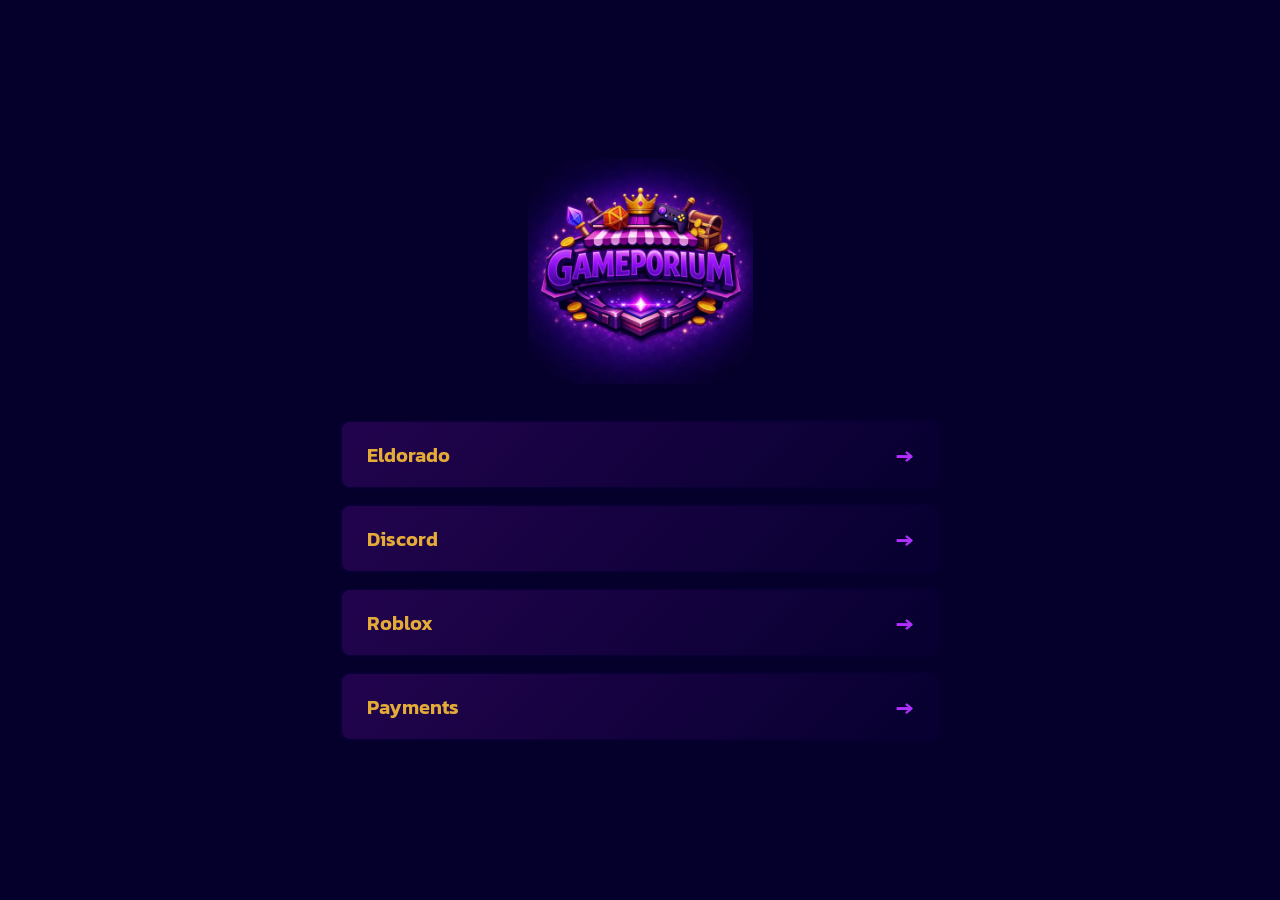
<file: index.html>
<!DOCTYPE html>
<html lang="en">

<head>
    <!-- Primary Meta Tags -->
    <meta charset="UTF-8">
    <meta name="viewport" content="width=device-width, initial-scale=1.0">
    <title>Gameporium</title>
    <meta name="title" content="Gameporium" />
    <meta name="description" content="The Gameporium Website!" />

    <!-- Favicons -->
    <link rel="icon" type="image/png" sizes="512x512" href="res/site/favicon-512x512.png">

    <!-- Styles -->
    <link rel="stylesheet" href="style.css">
    <!-- Keep Animate.css for the logo -->
    <link rel="stylesheet" href="https://cdnjs.cloudflare.com/ajax/libs/animate.css/4.1.1/animate.min.css" />
</head>

<body>
    <div class="container">
        <!-- Logo Section -->
        <div class="logo">
            <img src="gameporium.png" class="animate__animated animate__fadeInDown" 
                 style="height: 25vh; width: 25vh; border-radius: 22%; margin-bottom: 30px;">
        </div>

        <!-- Links Section (Styled like the Crypto rows) -->
        <div class="links-wrapper">
            
            <!-- Eldorado -->
            <a href="https://www.eldorado.gg/users/Gameporium?tab=Offers&category=CustomItem" class="icon-row">
                <div class="text">Eldorado</div>
                <div class="arrow-icon">→</div>
            </a>

            <!-- Discord -->
            <a href="https://discord.gg/4Gc22ptxRB" class="icon-row">
                <div class="text">Discord</div>
                <div class="arrow-icon">→</div>
            </a>

            <!-- Roblox -->
            <a href="https://www.roblox.com/communities/514461297/Gameporium-xyz#!/about" class="icon-row">
                <div class="text">Roblox</div>
                <div class="arrow-icon">→</div>
            </a>

            <!-- Payments -->
            <a href="https://payments.Gameporium.xyz" class="icon-row">
                <div class="text">Payments</div>
                <div class="arrow-icon">→</div>
            </a>

        </div>
    </div>
</body>

</html>
</file>
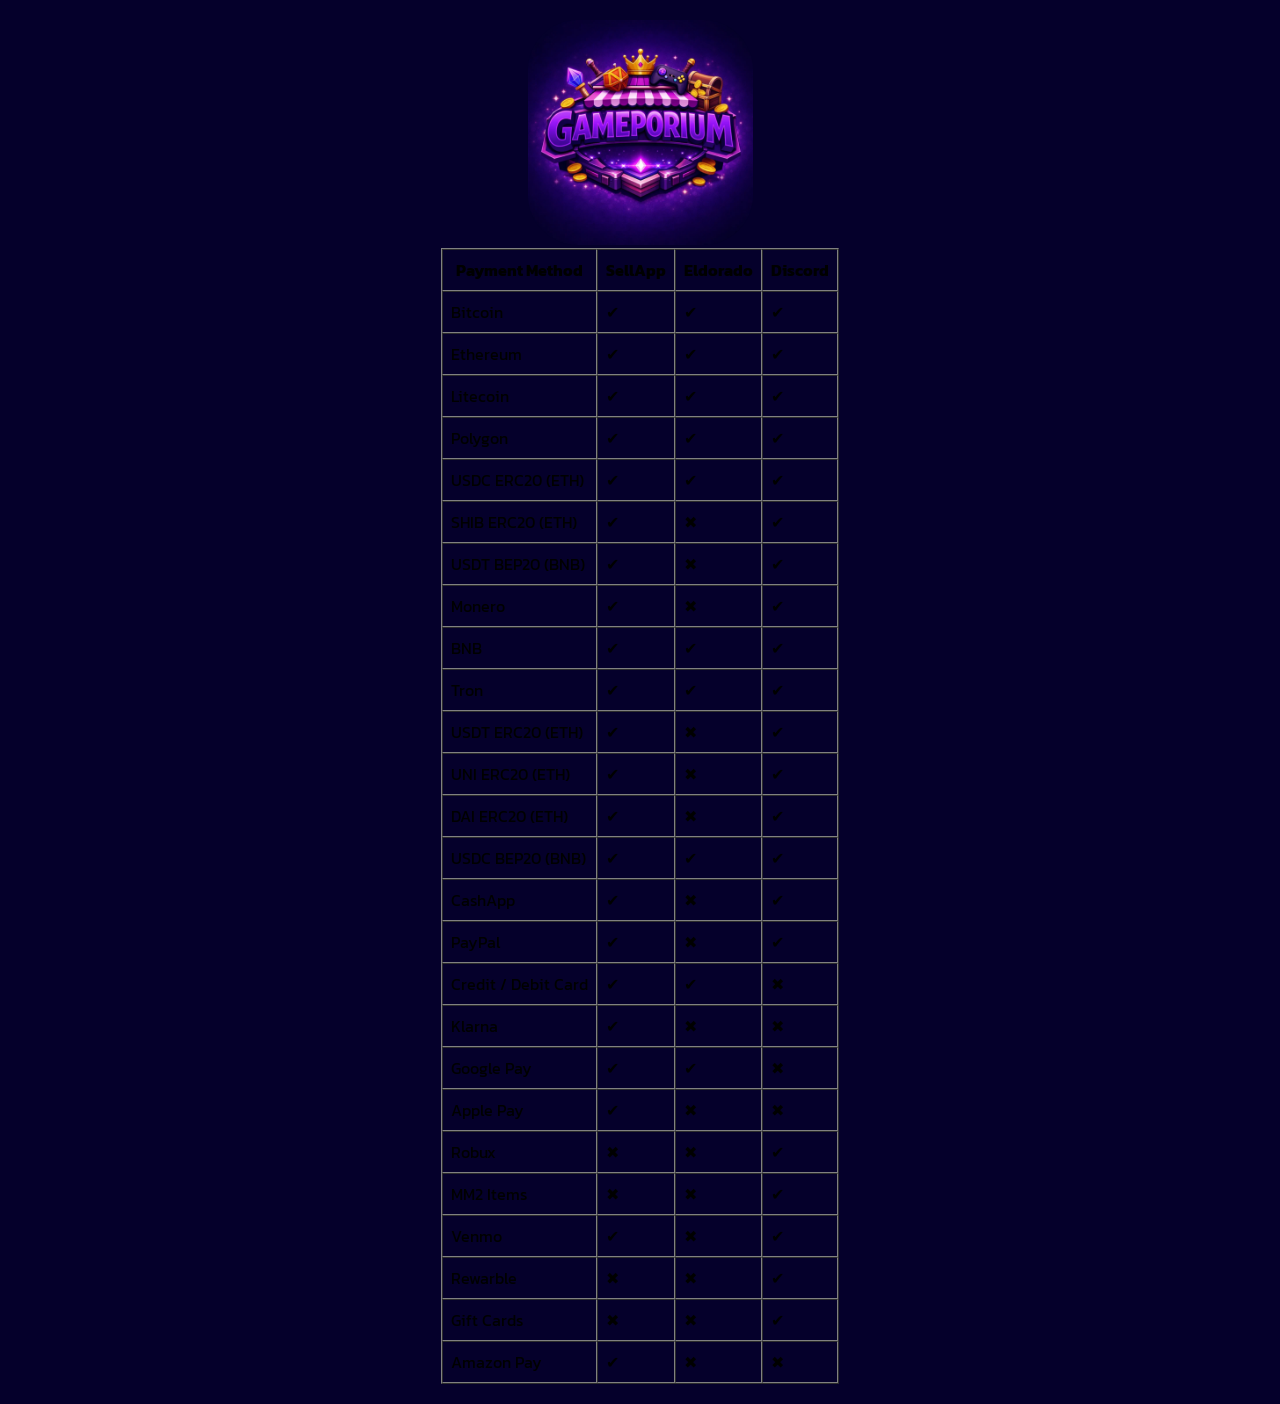
<file: index copy.html>
<html>

<head>
  <!-- Primary Meta Tags -->
  <meta charset="UTF-8">
  <title>Gameporium</title>
  <meta name="title" content="Gameporium" />
  <meta name="description" content="The Gameporium Website!" />

  <!-- Favicons -->
  <link rel="icon" type="image/png" sizes="512x512" href="res/site/favicon-512x512.png">

  <!-- Styles -->
  <link rel="stylesheet" href="style.css">
  <link rel="stylesheet" href="https://cdnjs.cloudflare.com/ajax/libs/animate.css/4.1.1/animate.min.css"/>

</head>

<body>
    <div class="logo">
        <img src="gameporium.png" class="animate__animated animate__fadeInDown" style="height: 25vh; width: 25vh; border-radius: 22%; margin-bottom: 1.5%;">
    </div>

    <div class="animate__animated animate__fadeInUp table">
    <table border="1" cellpadding="8" cellspacing="0">
        <thead>
            <tr>
                <th>Payment Method</th>
                <th>SellApp</th>
                <th>Eldorado</th>
                <th>Discord</th>
            </tr>
        </thead>
        <tbody>
            <tr>
                <td>Bitcoin</td>
                <td class="yes">✔</td>
                <td class="yes">✔</td>
                <td class="yes">✔</td>
            </tr>
            <tr>
                <td>Ethereum</td>
                <td class="yes">✔</td>
                <td class="yes">✔</td>
                <td class="yes">✔</td>
            </tr>
            <tr>
                <td>Litecoin</td>
                <td class="yes">✔</td>
                <td class="yes">✔</td>
                <td class="yes">✔</td>
            </tr>
            <tr>
                <td>Polygon</td>
                <td class="yes">✔</td>
                <td class="yes">✔</td>
                <td class="yes">✔</td>
            </tr>
            <tr>
                <td>USDC ERC20 (ETH)</td>
                <td class="yes">✔</td>
                <td class="yes">✔</td>
                <td class="yes">✔</td>
            </tr>
            <tr>
                <td>SHIB ERC20 (ETH)</td>
                <td class="yes">✔</td>
                <td class="no">✖</td>
                <td class="yes">✔</td>
            </tr>
            <tr>
                <td>USDT BEP20 (BNB)</td>
                <td class="yes">✔</td>
                <td class="no">✖</td>
                <td class="yes">✔</td>
            </tr>
            <tr>
                <td>Monero</td>
                <td class="yes">✔</td>
                <td class="no">✖</td>
                <td class="yes">✔</td>
            </tr>
            <tr>
                <td>BNB</td>
                <td class="yes">✔</td>
                <td class="yes">✔</td>
                <td class="yes">✔</td>
            </tr>
            <tr>
                <td>Tron</td>
                <td class="yes">✔</td>
                <td class="yes">✔</td>
                <td class="yes">✔</td>
            </tr>
            <tr>
                <td>USDT ERC20 (ETH)</td>
                <td class="yes">✔</td>
                <td class="no">✖</td>
                <td class="yes">✔</td>
            </tr>
            <tr>
                <td>UNI ERC20 (ETH)</td>
                <td class="yes">✔</td>
                <td class="no">✖</td>
                <td class="yes">✔</td>
            </tr>
            <tr>
                <td>DAI ERC20 (ETH)</td>
                <td class="yes">✔</td>
                <td class="no">✖</td>
                <td class="yes">✔</td>
            </tr>
            <tr>
                <td>USDC BEP20 (BNB)</td>
                <td class="yes">✔</td>
                <td class="yes">✔</td>
                <td class="yes">✔</td>
            </tr>
            <tr>
                <td>CashApp</td>
                <td class="yes">✔</td>
                <td class="no">✖</td>
                <td class="yes">✔</td>
            </tr>
            <tr>
                <td>PayPal</td>
                <td class="yes">✔</td>
                <td class="no">✖</td>
                <td class="yes">✔</td>
            </tr>
            <tr>
                <td>Credit / Debit Card</td>
                <td class="yes">✔</td>
                <td class="yes">✔</td>
                <td class="no">✖</td>
            </tr>
            <tr>
                <td>Klarna</td>
                <td class="yes">✔</td>
                <td class="no">✖</td>
                <td class="no">✖</td>
            </tr>
            <tr>
                <td>Google Pay</td>
                <td class="yes">✔</td>
                <td class="yes">✔</td>
                <td class="no">✖</td>
            </tr>
            <tr>
                <td>Apple Pay</td>
                <td class="yes">✔</td>
                <td class="no">✖</td>
                <td class="no">✖</td>
            </tr>
            <tr>
                <td>Robux</td>
                <td class="no">✖</td>
                <td class="no">✖</td>
                <td class="yes">✔</td>
            </tr>
            <tr>
                <td>MM2 Items</td>
                <td class="no">✖</td>
                <td class="no">✖</td>
                <td class="yes">✔</td>
            </tr>
            <tr>
                <td>Venmo</td>
                <td class="yes">✔</td>
                <td class="no">✖</td>
                <td class="yes">✔</td>
            </tr>
            <tr>
                <td>Rewarble</td>
                <td class="no">✖</td>
                <td class="no">✖</td>
                <td class="yes">✔</td>
            </tr>
            <tr>
                <td>Gift Cards</td>
                <td class="no">✖</td>
                <td class="no">✖</td>
                <td class="yes">✔</td>
            </tr>
            <tr>
                <td>Amazon Pay</td>
                <td class="yes">✔</td>
                <td class="no">✖</td>
                <td class="no">✖</td>
            </tr>
        </tbody>
    </table>
    </div>
</body>

</html>
</file>
<file: style.css>
@import url('https://fonts.googleapis.com/css2?family=Kanit:wght@100..900&display=swap');

* {
    user-select: none;
    box-sizing: border-box;
}

body {
    background-color: #05002b;
    font-family: "Kanit", sans-serif;
    display: flex;
    flex-direction: column;
    align-items: center;
    justify-content: center;
    min-height: 100vh;
    margin: 0;
    padding: 20px;
}

.container {
    display: flex;
    flex-direction: column;
    align-items: center;
    width: 100%;
}

.links-wrapper {
    display: flex;
    flex-direction: column;
    gap: 15px;
}

/* Row Styling from the Crypto Page */
.icon-row {
    display: flex;
    align-items: center;
    justify-content: space-between;
    width: 600px; /* Adjusted from 700px to look better on main page */
    max-width: 90vw;
    padding: 15px 25px;
    border-radius: 10px;
    text-decoration: none; /* Remove underline from links */
    background: linear-gradient(135deg, rgba(121, 14, 182, 0.25), rgba(12, 0, 61, 0.25));
    border: 2px solid #080033;
    transition: transform 0.2s ease, box-shadow 0.2s ease, border-color 0.2s;
    animation: fadeSlideUp 0.6s ease forwards;
    opacity: 0;
}

.icon-row:hover {
    transform: translateY(-3px);
    box-shadow: 0 0 15px rgba(177, 47, 255, 0.5);
    border-color: #b12fff;
}

.text {
    font-size: 20px;
    font-weight: 600;
    color: #e5ab38; /* Gold color from your original table text */
    transition: color 0.2s;
}

.icon-row:hover .text {
    color: #ffffff;
}

.arrow-icon {
    color: #b12fff;
    font-size: 24px;
    font-weight: bold;
}

/* Staggered Entrance Animation */
@keyframes fadeSlideUp {
    0% {
        opacity: 0;
        transform: translateY(20px);
    }
    100% {
        opacity: 1;
        transform: translateY(0);
    }
}

.icon-row:nth-child(1) { animation-delay: 0.1s; }
.icon-row:nth-child(2) { animation-delay: 0.2s; }
.icon-row:nth-child(3) { animation-delay: 0.3s; }
.icon-row:nth-child(4) { animation-delay: 0.4s; }

/* Responsive fix for mobile */
@media (max-width: 650px) {
    .icon-row {
        width: 100%;
    }
}
</file>
